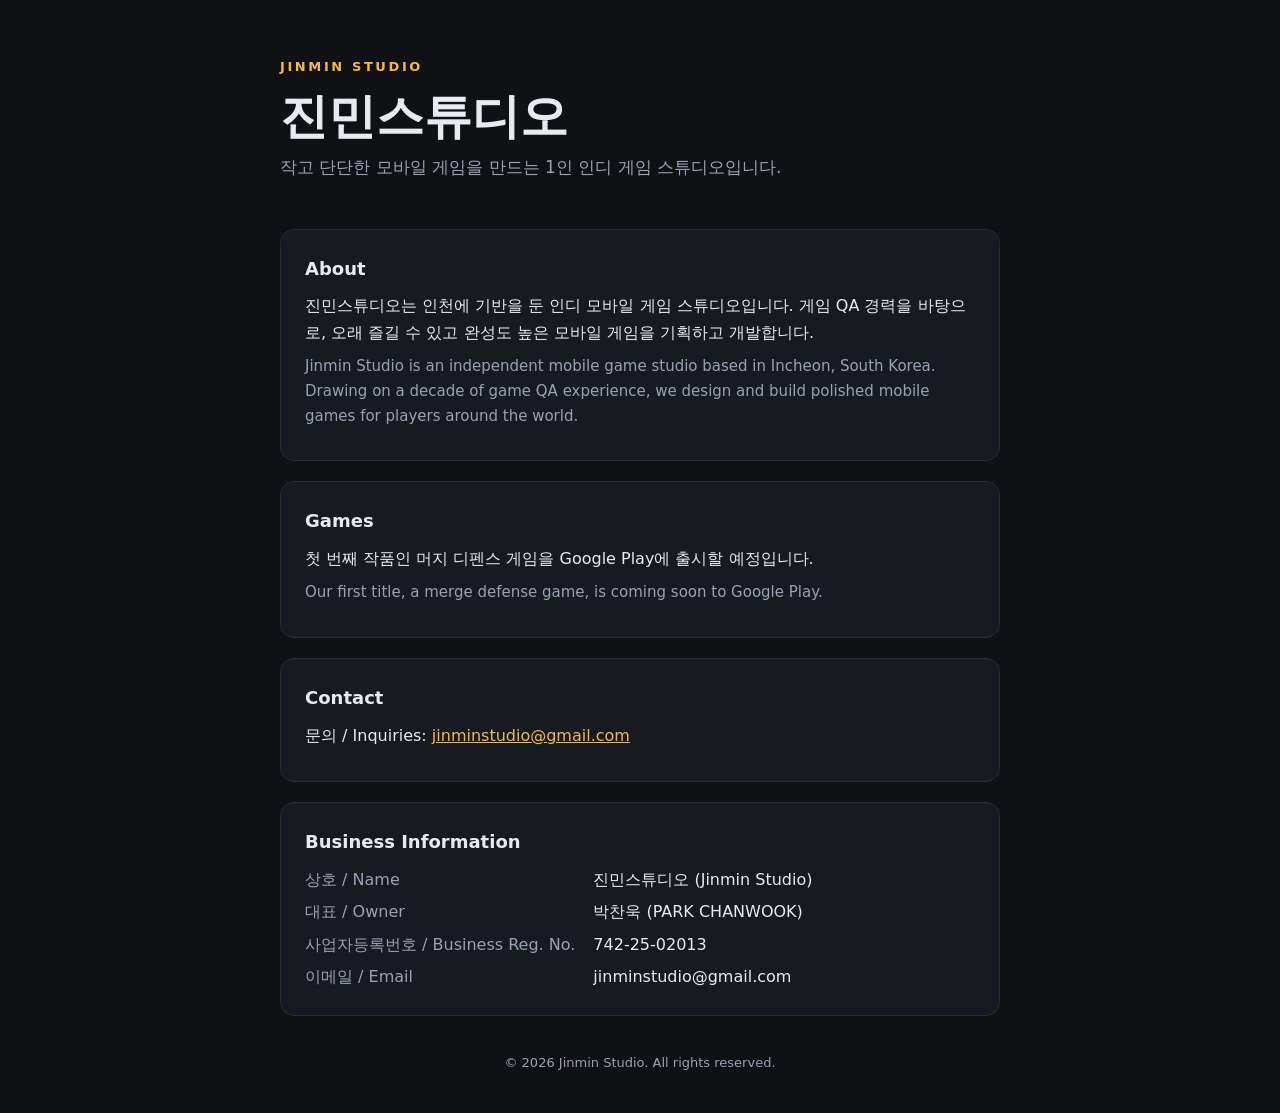
<file: index.html>
<!doctype html>
<html lang="ko">
<head>
<meta charset="utf-8">
<meta name="viewport" content="width=device-width, initial-scale=1">
<meta name="google-site-verification" content="_1yKHIrGQO50ssHlZDrMzsCUVqpsbCUK62Rhmy8Z_Lk" />
<title>Jinmin Studio · 진민스튜디오</title>
<meta name="description" content="Jinmin Studio (진민스튜디오) is an independent mobile game studio based in Incheon, Korea.">
<style>
  :root {
    --bg: #0f1115;
    --panel: #171a21;
    --text: #e8eaf0;
    --muted: #9aa1b2;
    --accent: #f5b942;
    --line: #262b36;
  }
  * { box-sizing: border-box; }
  body {
    margin: 0;
    background: var(--bg);
    color: var(--text);
    font-family: "Pretendard", "Apple SD Gothic Neo", "Noto Sans KR", system-ui, sans-serif;
    line-height: 1.65;
  }
  .wrap { max-width: 760px; margin: 0 auto; padding: 56px 20px 40px; }
  header { margin-bottom: 48px; }
  .logo {
    font-size: 13px; letter-spacing: 0.2em; text-transform: uppercase;
    color: var(--accent); font-weight: 700;
  }
  h1 { font-size: clamp(32px, 7vw, 48px); line-height: 1.15; margin: 12px 0 8px; }
  .sub { color: var(--muted); font-size: 17px; margin: 0; }
  section {
    background: var(--panel);
    border: 1px solid var(--line);
    border-radius: 14px;
    padding: 24px;
    margin-bottom: 20px;
  }
  h2 { font-size: 18px; margin: 0 0 10px; }
  p { margin: 0 0 8px; }
  .en { color: var(--muted); font-size: 15px; }
  a { color: var(--accent); }
  dl { display: grid; grid-template-columns: max-content 1fr; gap: 6px 18px; margin: 0; }
  dt { color: var(--muted); }
  dd { margin: 0; }
  footer { color: var(--muted); font-size: 13px; text-align: center; margin-top: 36px; }
  @media (max-width: 480px) { dl { grid-template-columns: 1fr; gap: 2px; } dd { margin-bottom: 8px; } }
</style>
</head>
<body>
<div class="wrap">
  <header>
    <div class="logo">Jinmin Studio</div>
    <h1>진민스튜디오</h1>
    <p class="sub">작고 단단한 모바일 게임을 만드는 1인 인디 게임 스튜디오입니다.</p>
  </header>

  <section>
    <h2>About</h2>
    <p>진민스튜디오는 인천에 기반을 둔 인디 모바일 게임 스튜디오입니다. 게임 QA 경력을 바탕으로, 오래 즐길 수 있고 완성도 높은 모바일 게임을 기획하고 개발합니다.</p>
    <p class="en">Jinmin Studio is an independent mobile game studio based in Incheon, South Korea. Drawing on a decade of game QA experience, we design and build polished mobile games for players around the world.</p>
  </section>

  <section>
    <h2>Games</h2>
    <p>첫 번째 작품인 머지 디펜스 게임을 Google Play에 출시할 예정입니다.</p>
    <p class="en">Our first title, a merge defense game, is coming soon to Google Play.</p>
  </section>

  <section>
    <h2>Contact</h2>
    <p>문의 / Inquiries: <a href="mailto:jinminstudio@gmail.com">jinminstudio@gmail.com</a></p>
  </section>

  <section>
    <h2>Business Information</h2>
    <dl>
      <dt>상호 / Name</dt><dd>진민스튜디오 (Jinmin Studio)</dd>
      <dt>대표 / Owner</dt><dd>박찬욱 (PARK CHANWOOK)</dd>
      <dt>사업자등록번호 / Business Reg. No.</dt><dd>742-25-02013</dd>
      <dt>이메일 / Email</dt><dd>jinminstudio@gmail.com</dd>
    </dl>
  </section>

  <footer>© 2026 Jinmin Studio. All rights reserved.</footer>
</div>
</body>
</html>
</file>
